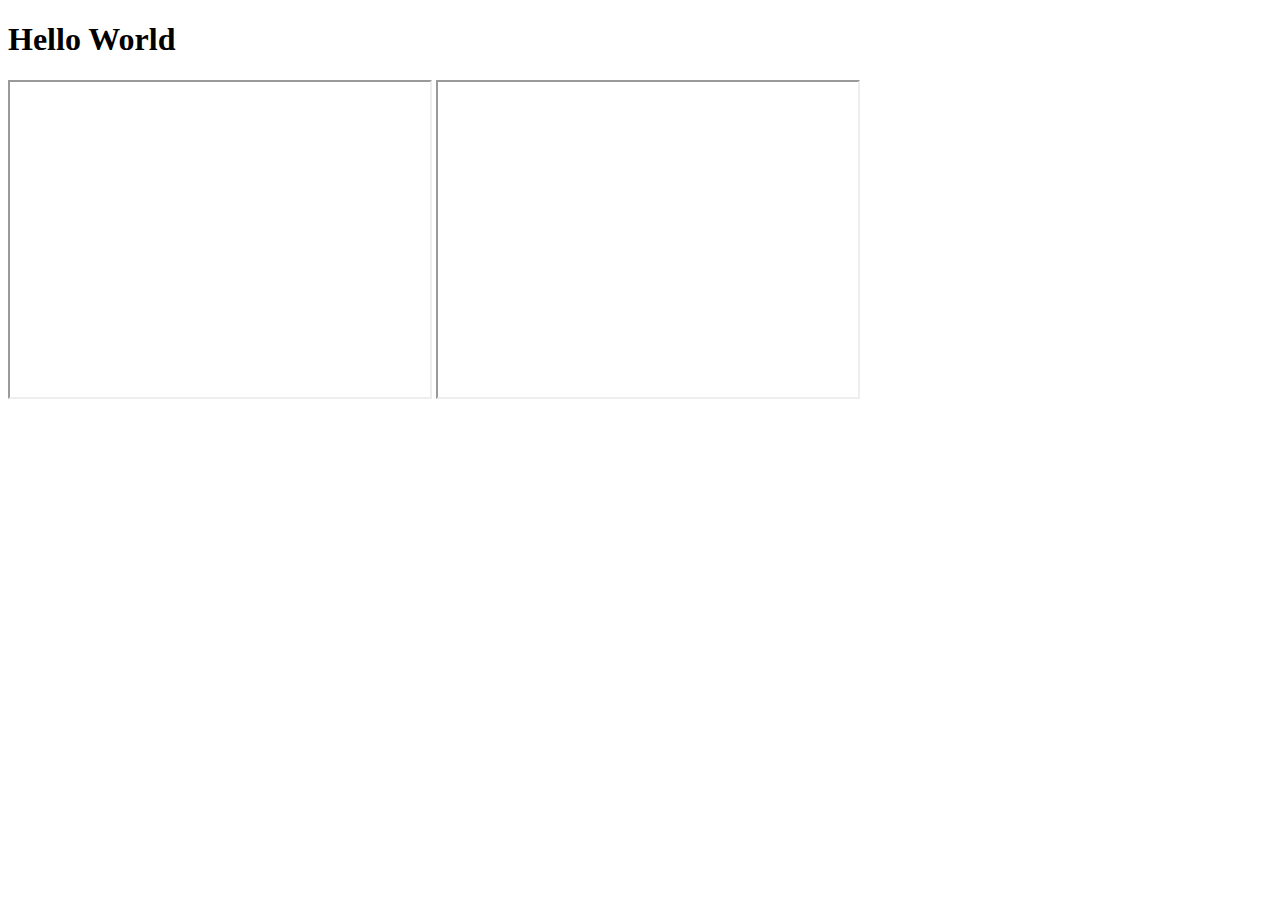
<file: index.html>
<!DOCTYPE html>
<html> 
    <head>
        <title>Hello World</title>
    </head>
    <body>
        <h1>Hello World</h1>
        <iframe width="420" height="315" src="https://maps.google.com/maps?f=q&source=s_q&hl=en&geocode=&q=youtube&output=embed">
        </iframe>
        <iframe width="420" height="315"
        src="https://www.youtube.com/embed/LADaFDwaQGA?autoplay=1">
        </iframe>
    </body>
</html>
</file>
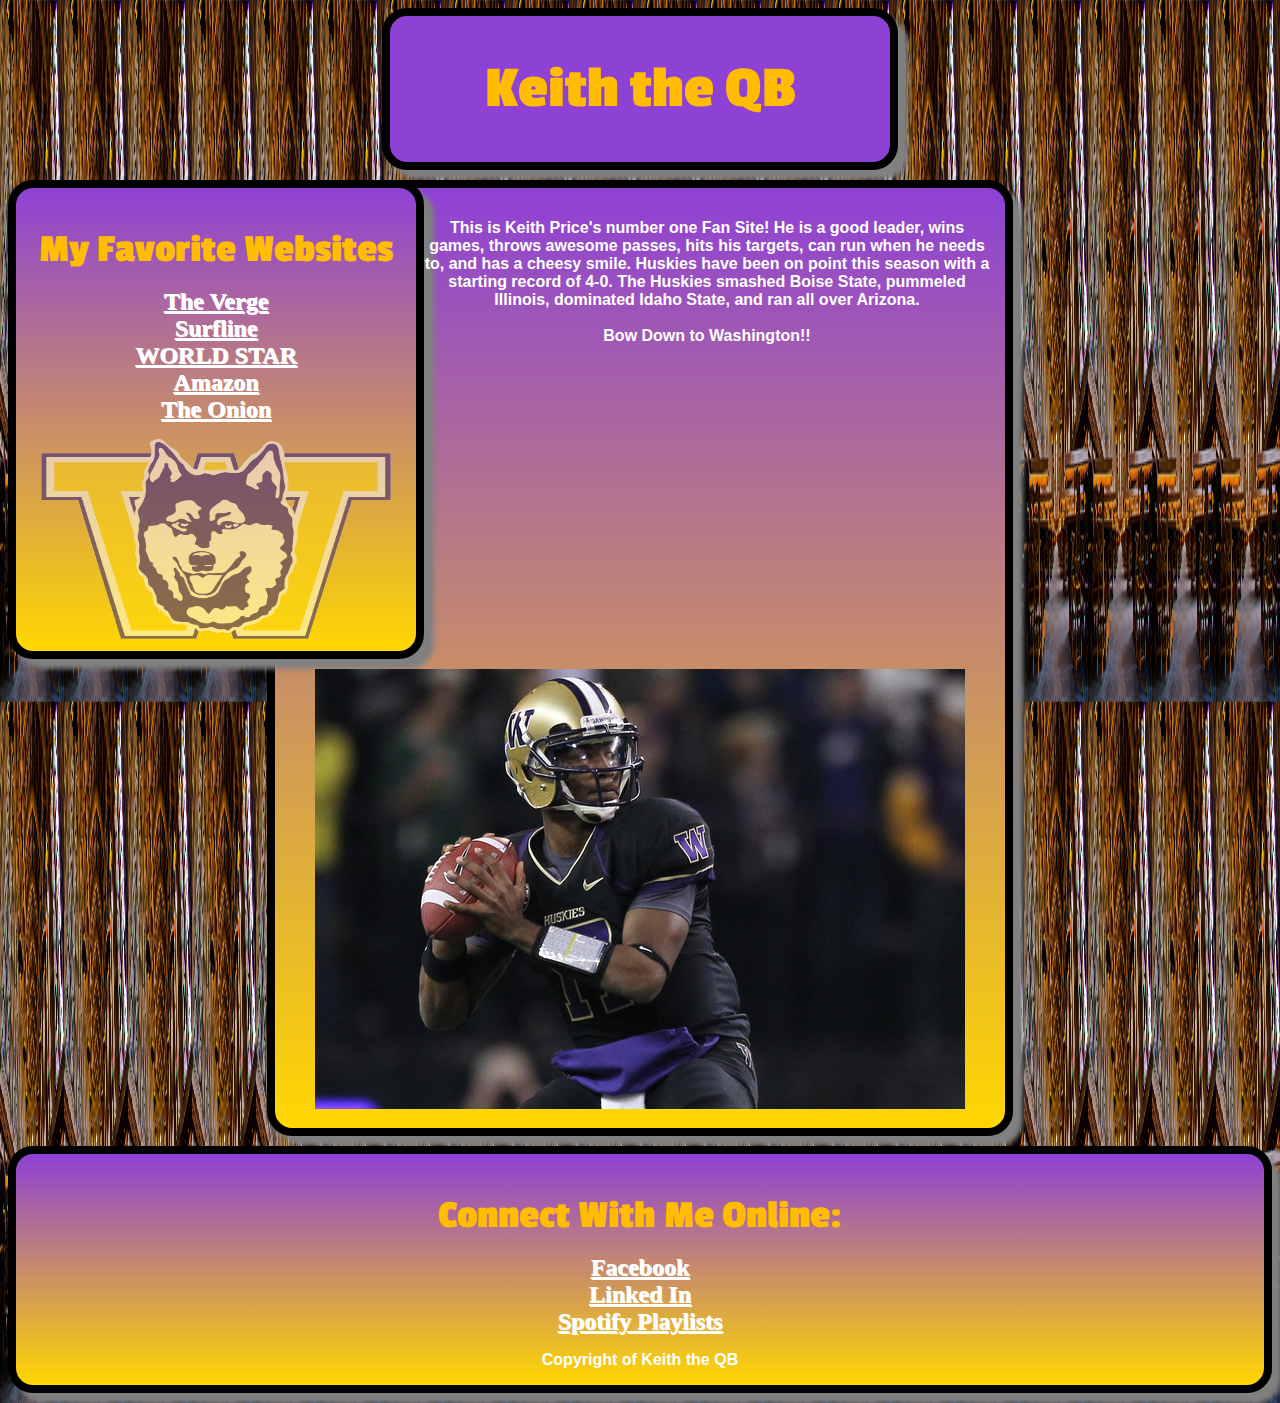
<file: introToCss.html>
<!DOCTYPE html>
	<head> 
		<title> Keith the QB  </title>
		<link rel="stylesheet" type="text/css" href="test.css" />
		<link href='http://fonts.googleapis.com/css?family=Passion+One' rel='stylesheet' type='text/css'>
	</head>

	<body>
		<div id = "Header">
			<h1> Keith the QB </h1>
		</div>
		
		<div id = "LeftNav">
			<h3> My Favorite Websites </h3>
			<ul>
				<li><a href="https://www.theverge.com">The Verge</a></li>
				<li><a href="https://www.surfline.com">Surfline</a></li>
				<li><a href="https://www.worldstarhiphop">WORLD STAR</a></li>
				<li><a href="https://www.amazon.com">Amazon</a></li>
				<li><a href="https://www.theonion.com">The Onion</a></li>
			</ul>
			<img src="icon.gif" width="350px" height="200px">
		</div>
		
		<div id = "Content">
			<p> This is Keith Price's number one Fan Site! He is a good leader, wins games, throws awesome passes, hits his targets, can run when he needs to, and has a cheesy smile. Huskies have been on point this season with a starting record of 4-0. The Huskies smashed Boise State, pummeled Illinois, dominated Idaho State, and ran all over Arizona. <br /><br /> <span id="bow">Bow Down to Washington!!</span></p>
			<img src="price.jpg">
		</div>
		
		<div id = "Footer">
			<h3>Connect With Me Online:</h3>
			<ul>
				<li><a href="https://www.Facebook.com">Facebook</a></li>
				<li><a href="https://www.Linkedin.com">Linked In</a></li>
				<li><a href="https://www.Spotify.com">Spotify Playlists</a></li>
			</ul>
			<p>Copyright of Keith the QB</p>
		</div>

	</body>

</html>
</file>
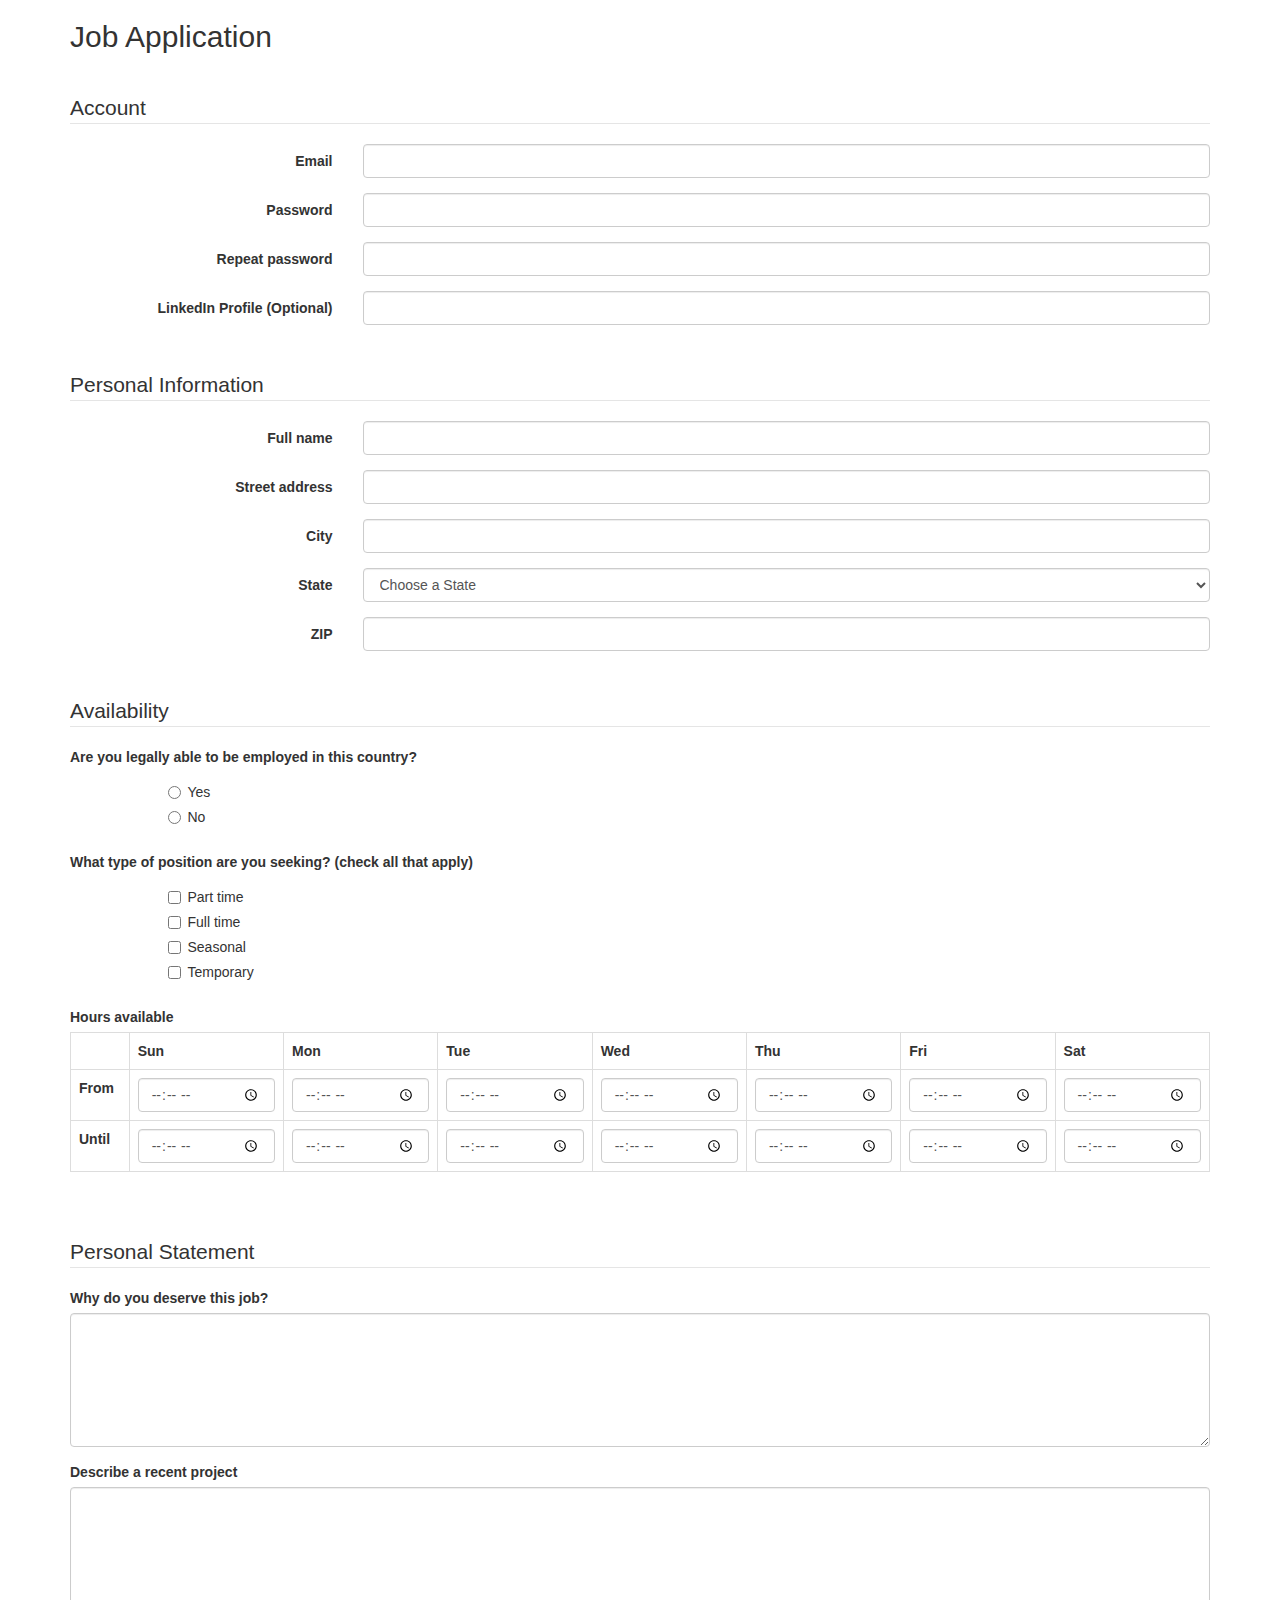
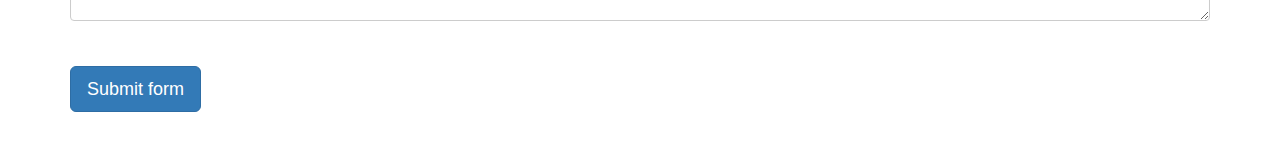
<file: jobApplicationForm.html>
<!DOCTYPE html>
<html>
<head>
	<meta charset="utf-8">
	<meta name="viewport" content="width=device-width, initial-scale=1.0">
	<title>Job Application</title>
	<link href="http://netdna.bootstrapcdn.com/bootstrap/3.0.0/css/bootstrap.min.css" rel="stylesheet">
</head>
<body>
<div class="container">

<h2>Job Application</h2>
<p>&nbsp;</p>

<form role="form" action="http://gclass.alexburner.com/formtest.php" method="post">

	<fieldset class="form-horizontal" >
		<legend>Account</legend>
		<div class="form-group">
			<label class="col-sm-3 control-label">Email</label>
			<div class="col-sm-9">
				<input class="form-control" type="text" name="email">
			</div>
		</div>
		<div class="form-group">
			<label class="col-sm-3 control-label">Password</label>
			<div class="col-sm-9">
				<input class="form-control" type="password" name="password">
			</div>
		</div>
		<div class="form-group">
			<label class="col-sm-3 control-label">Repeat password</label>
			<div class="col-sm-9">
				<input class="form-control" type="password" name="repeat_password">
			</div>
		</div>
		<div class="form-group">
			<label class="col-sm-3 control-label">LinkedIn Profile (Optional)</label>
			<div class="col-sm-9">
				<input class="form-control" type="url" name="linkedin_profile">
			</div>
		</div>
		
	</fieldset>

	<p>&nbsp;</p>

	<fieldset class="form-horizontal" >
		<legend>Personal Information</legend>
		<div class="form-group">
			<label class="col-sm-3 control-label">Full name</label>
			<div class="col-sm-9">
				<input class="form-control" type="text" name="name">
			</div>
		</div>
		<div class="form-group">
			<label class="col-sm-3 control-label">Street address</label>
			<div class="col-sm-9">
				<input class="form-control" type="text" name="street">
			</div>
		</div>
		<div class="form-group">
			<label class="col-sm-3 control-label">City</label>
			<div class="col-sm-9">
				<input class="form-control" type="text" name="city">
			</div>
		</div>
		<div class="form-group">
			<label class="col-sm-3 control-label">State</label>
			<div class="col-sm-9">
				<select class="form-control" name="state">
					<option value="" selected="true">Choose a State</option>
					<option value="AL">Alabama</option>
					<option value="AK">Alaska</option>
					<option value="AZ">Arizona</option>
					<option value="AR">Arkansas</option>
					<option value="CA">California</option>
					<option value="CO">Colorado</option>
					<option value="CT">Connecticut</option>
					<option value="DE">Delaware</option>
					<option value="DC">District of Columbia</option>
					<option value="FL">Florida</option>
					<option value="GA">Georgia</option>
					<option value="HI">Hawaii</option>
					<option value="ID">Idaho</option>
					<option value="IL">Illinois</option>
					<option value="IN">Indiana</option>
					<option value="IA">Iowa</option>
					<option value="KS">Kansas</option>
					<option value="KY">Kentucky</option>
					<option value="LA">Louisiana</option>
					<option value="ME">Maine</option>
					<option value="MD">Maryland</option>
					<option value="MA">Massachusetts</option>
					<option value="MI">Michigan</option>
					<option value="MN">Minnesota</option>
					<option value="MS">Mississippi</option>
					<option value="MO">Missouri</option>
					<option value="MT">Montana</option>
					<option value="NE">Nebraska</option>
					<option value="NV">Nevada</option>
					<option value="NH">New Hampshire</option>
					<option value="NJ">New Jersey</option>
					<option value="NM">New Mexico</option>
					<option value="NY">New York</option>
					<option value="NC">North Carolina</option>
					<option value="ND">North Dakota</option>
					<option value="OH">Ohio</option>
					<option value="OK">Oklahoma</option>
					<option value="OR">Oregon</option>
					<option value="PA">Pennsylvania</option>
					<option value="RI">Rhode Island</option>
					<option value="SC">South Carolina</option>
					<option value="SD">South Dakota</option>
					<option value="TN">Tennessee</option>
					<option value="TX">Texas</option>
					<option value="UT">Utah</option>
					<option value="VT">Vermont</option>
					<option value="VA">Virginia</option>
					<option value="WA">Washington</option>
					<option value="WV">West Virginia</option>
					<option value="WI">Wisconsin</option>
					<option value="WY">Wyoming</option>
				</select>
			</div>
		</div>
		<div class="form-group">
			<label class="col-sm-3 control-label">ZIP</label>
			<div class="col-sm-9">
				<input class="form-control" type="text" name="zip">
			</div>
		</div>
	</fieldset>

	<p>&nbsp;</p>

	<fieldset>
		<legend>Availability</legend>
		<div class="form-group row">
			<label class="col-sm-12 control-label">Are you legally able to be employed in this country?</label>
			<div class="col-sm-offset-1 col-sm-11">
				<div class="radio">
					<label>
						<input type="radio" name="legal" value="yes">Yes
					</label>
				</div>
				<div class="radio">
					<label>
						<input type="radio" name="legal" value="no">No
					</label>
				</div>
			</div>
		</div>
		<div class="form-group row">
			<label class="col-sm-12 control-label">What type of position are you seeking? (check all that apply)</label>
			<div class="col-sm-offset-1 col-sm-11">
				<div class="checkbox">
					<label>
						<input type="checkbox" name="position_pt" value="parttime">
						Part time
					</label>
				</div>
				<div class="checkbox">
					<label>
						<input type="checkbox" name="position_ft" value="fulltime">
						Full time
					</label>
				</div>
				<div class="checkbox">
					<label>
						<input type="checkbox" name="position_sl" value="seasonal">
						Seasonal
					</label>
				</div>
				<div class="checkbox">
					<label>
						<input type="checkbox" name="position_tp" value="temporary">
						Temporary
					</label>
				</div>
			</div>
		</div>
		<div class="form-group row">
			<label class="col-sm-12 control-label">Hours available</label>
			<div class="col-sm-12">
				<table class="table table-bordered">
					<tr>
						<td></td>
						<th>Sun</th>
						<th>Mon</th>
						<th>Tue</th>
						<th>Wed</th>
						<th>Thu</th>
						<th>Fri</th>
						<th>Sat</th>
					</tr>
					<tr>
						<th>From</th>
						<td><input class="form-control" type="time" name="su_from"></td>
						<td><input class="form-control" type="time" name="mo_from"></td>
						<td><input class="form-control" type="time" name="tu_from"></td>
						<td><input class="form-control" type="time" name="we_from"></td>
						<td><input class="form-control" type="time" name="th_from"></td>
						<td><input class="form-control" type="time" name="fr_from"></td>
						<td><input class="form-control" type="time" name="sa_from"></td>
					</tr>
					<tr>
						<th>Until</th>
						<td><input class="form-control" type="time" name="su_until"></td>
						<td><input class="form-control" type="time" name="mo_until"></td>
						<td><input class="form-control" type="time" name="tu_until"></td>
						<td><input class="form-control" type="time" name="we_until"></td>
						<td><input class="form-control" type="time" name="th_until"></td>
						<td><input class="form-control" type="time" name="fr_until"></td>
						<td><input class="form-control" type="time" name="sa_until"></td>
					</tr>
				</table>
			</div>
		</div>
	</fieldset>

	<p>&nbsp;</p>

	<fieldset>
		<legend>Personal Statement</legend>
		<div class="form-group">
			<label class="control-label">Why do you deserve this job?</label>
			<textarea class="form-control" name="deserve" rows="6"></textarea>
		</div>
		<div class="form-group">
			<label class="control-label">Describe a recent project</label>
			<textarea class="form-control" name="project" rows="6"></textarea>
		</div>
	</fieldset>

	<p>&nbsp;</p>

	<input class="btn btn-primary btn-lg" type="submit" value="Submit form">

	<p>&nbsp;</p>

</form>
</div><!-- close .container -->
</body>
</html>
</file>
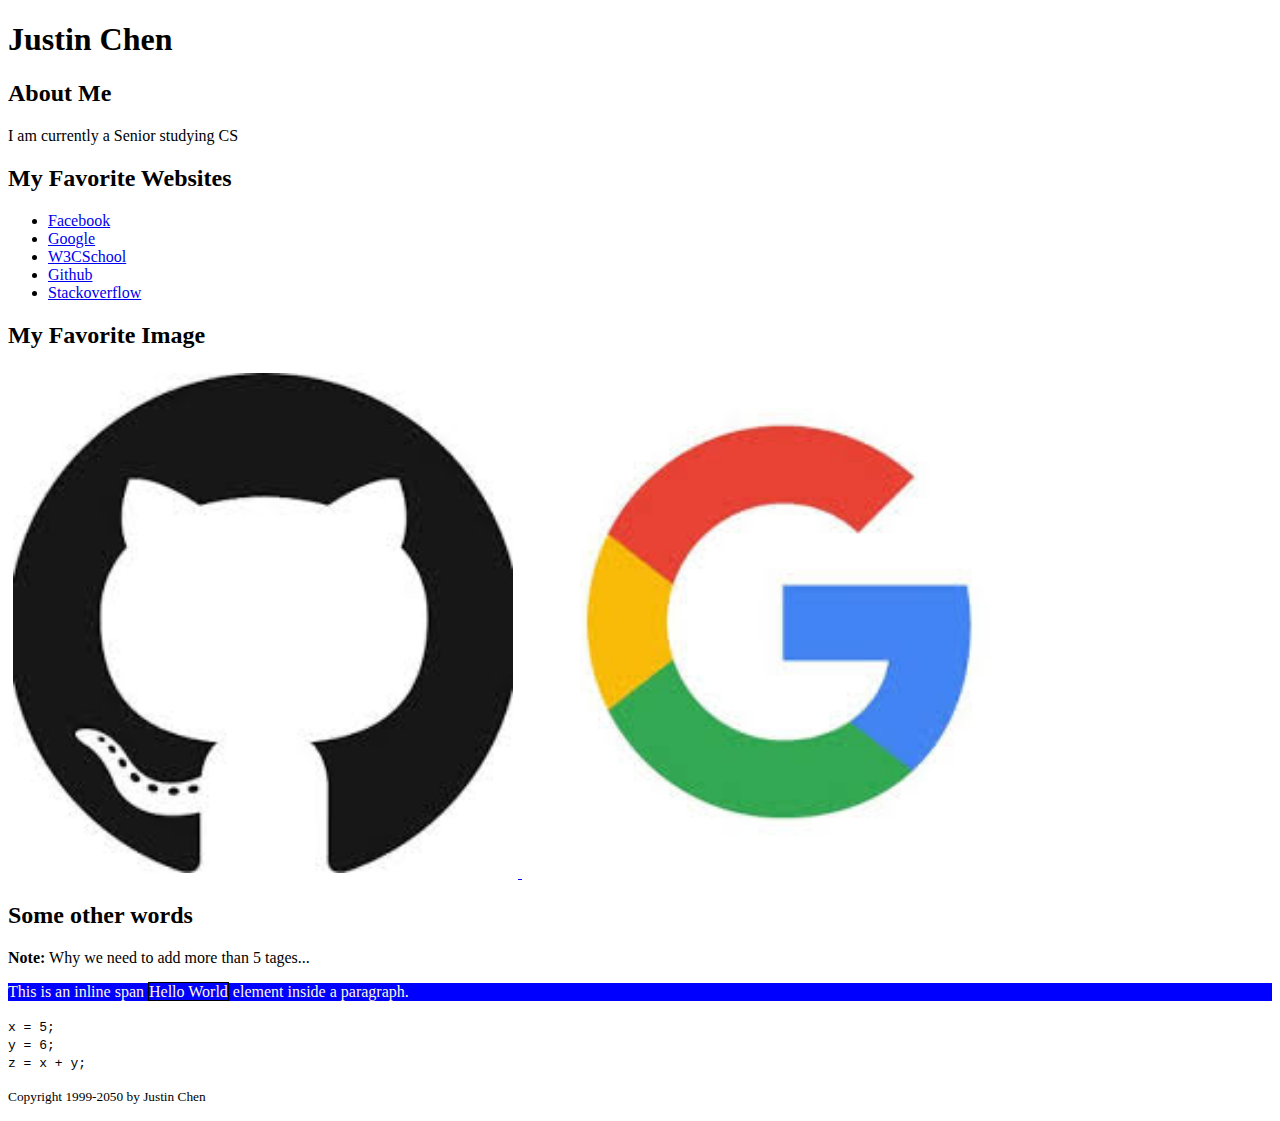
<file: tags.html>
<!DOCTYPE html>
<html>
    <head>
        <title>Justin's Awesome Website </title>
    </head>
    <body>
        <h1>Justin Chen</h1>
        <h2>About Me</h2>
        <p>I am currently a Senior studying CS</p>
        <h2>My Favorite Websites</h2>
        <ul>
            <li>
                <a href="https://www.facebook.com" target="_blank">Facebook</a>
            </li>
            <li>
                <a href="https://www.google.com" target="_blank">Google</a> 
            </li>
            <li>
                <a href="https://www.w3schools.com" target="_blank">W3CSchool</a>
            </li>
            <li>
                <a href="https://github.com" target="_blank">Github</a>
            </li>
            <li>
                <a href="https://stackoverflow.com" target="_blank">Stackoverflow</a>
            </li>
        </ul>
        <h2>My Favorite Image</h2>
        <a href="https://github.com">
            <img src = "[data-uri]" title="cse" style="width: 500px;length: 400px; margin: 5px">
        </a>
        <a href="https://www.google.com">
            <img src = "[data-uri]" title="cse" style="width: 500px;length: 400px; margin: 5px">
        </a>
        <h2>Some other words</h2>
        <p><strong>Note:</strong> Why we need to add more than 5 tages...</p>
        <div style="background-color: blue; color:cornsilk">
            <p>This is an inline span <span style="border: 1px solid black">Hello World</span> element inside a paragraph.</p>
        </div>
        <div>
            <code>
                x = 5;<br>
                y = 6;<br>
                z = x + y;
            </code>
        </div>
        <p><small>Copyright 1999-2050 by Justin Chen</small></p>

    </body>
</html>
</file>
<file: test.css>
body{
    background-image: url("detail.png");
    background-size: 5% 50%;
}

a {
    color: white;
    font-weight: bold;
    font-size: 24px;
}

p{
    color: white;
    font-family: "Arial";
    font-weight: bold;
}

h3{
    color: #FFBC00;
    font-size: 40px;
    font-family: "Passion One";
    margin-bottom: 0px;
}

li {
    text-shadow: 1px 1px;
}

#Header{
    width: 500px;
    margin-left: auto;
    margin-right: auto;
    margin-bottom: 10px;
    border: solid 8px black;
    text-align: center;
    background-color: #8E41D5;
    box-shadow: 10px 10px 5px grey;
    border-radius: 25px;
}

#Header h1{
    font-size: 60px;
    font-family: "Passion One";
    color: #FFBC00;
    font-weight: bold;
}

#LeftNav{
    width: 400px;
    float: left;
    margin-left: auto;
    margin-right: auto;
    margin-bottom: 10px;
    border: solid 8px black;
    text-align: center;
    padding-bottom: 8px;
    background-image: linear-gradient(#8E41D5, gold);
    box-shadow: 10px 10px 5px grey;
    border-radius: 25px;
}

#LeftNav img{
    opacity: 0.5;
    filter: alpha(opacity=50);
}

#LeftNav ul{
    list-style-type: none;
    padding-left: 0px;
}

#LeftNav h3{

}

#Content{
    width: 700px;
    margin-left: auto;
    margin-right: auto;
    margin-bottom: 10px;
    border: solid 8px black;
    text-align: center;
    padding: 15px;
    background-image: linear-gradient(#8E41D5, gold);
    box-shadow: 10px 10px 5px grey;
    border-radius: 25px;
}


#Footer{
    border: solid 8px black;
    margin-left: auto;
    margin-right: auto;
    margin-bottom: 10px;
    text-align: center;
    background-image: linear-gradient(#8E41D5, gold);
    box-shadow: 10px 10px 5px grey;
    border-radius: 25px;
}

#Footer ul {
    list-style-type: none;
    padding-left: 0px;
}
</file>
